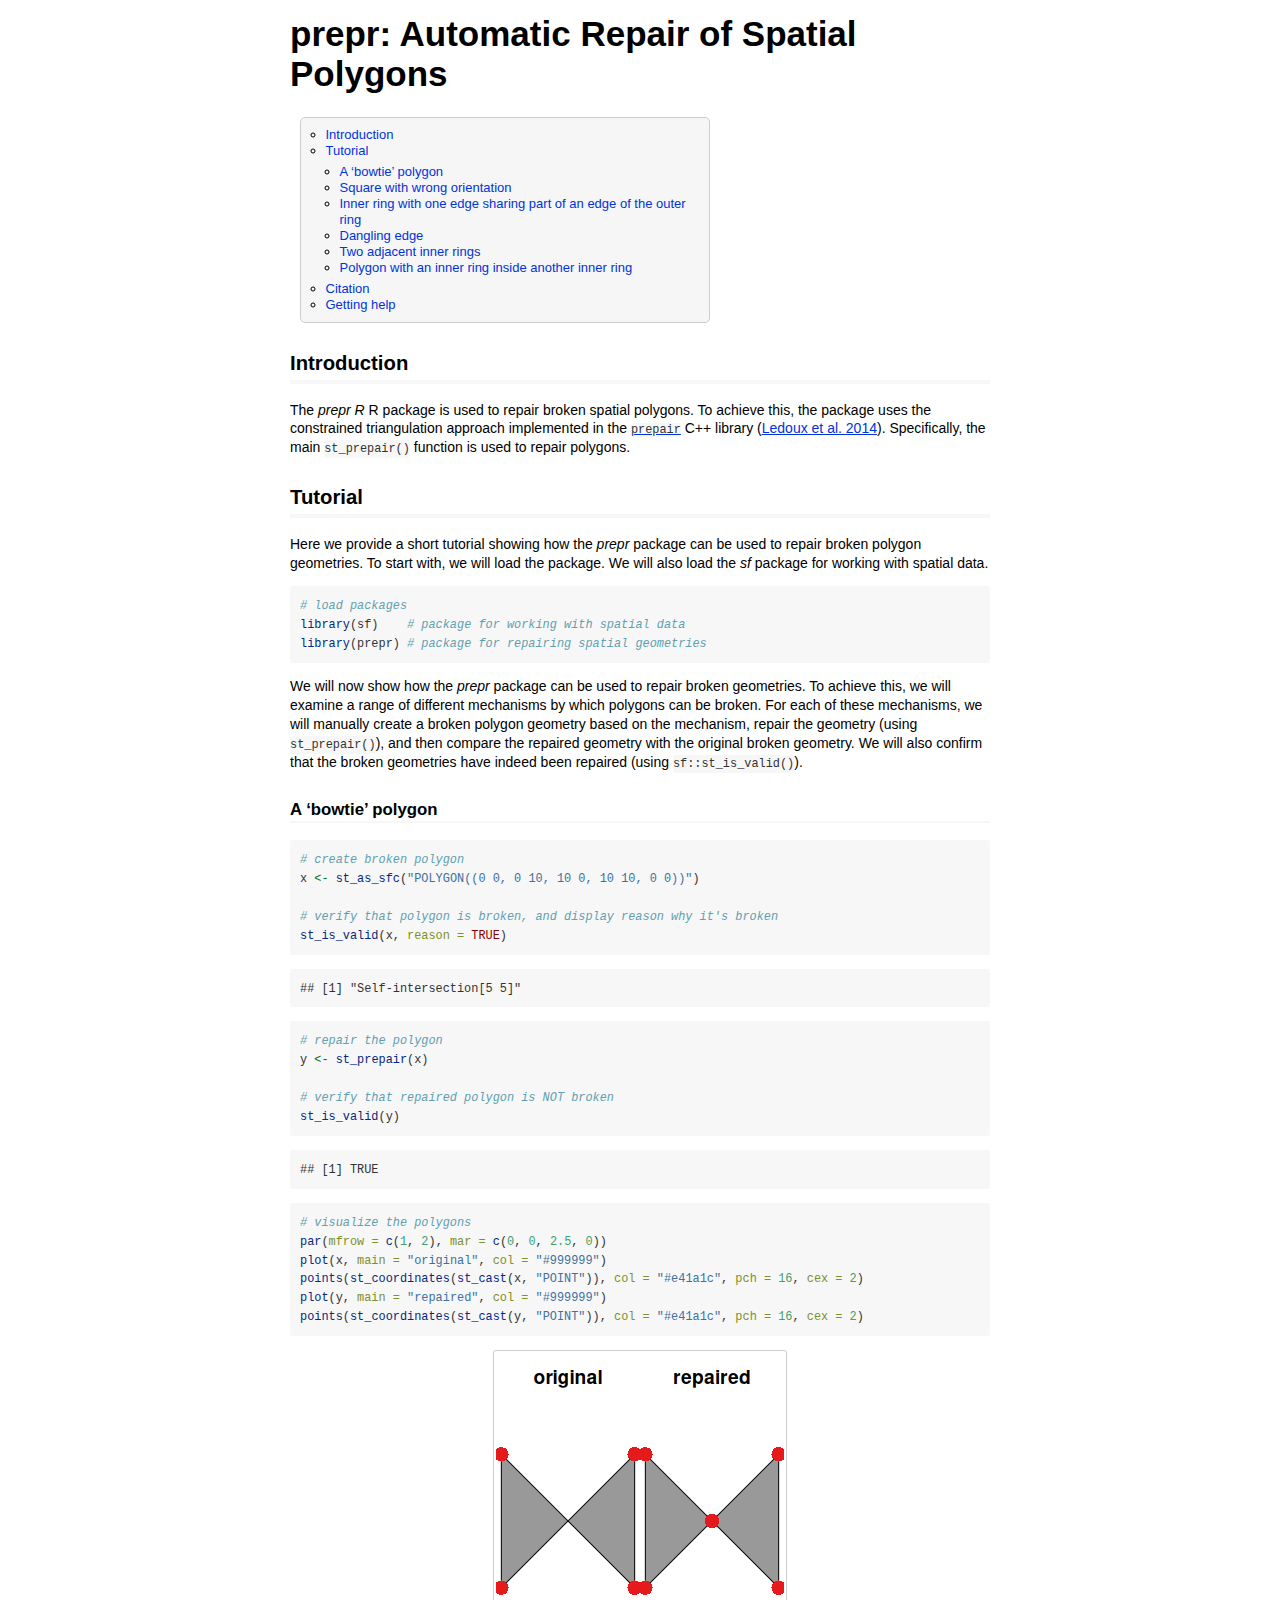
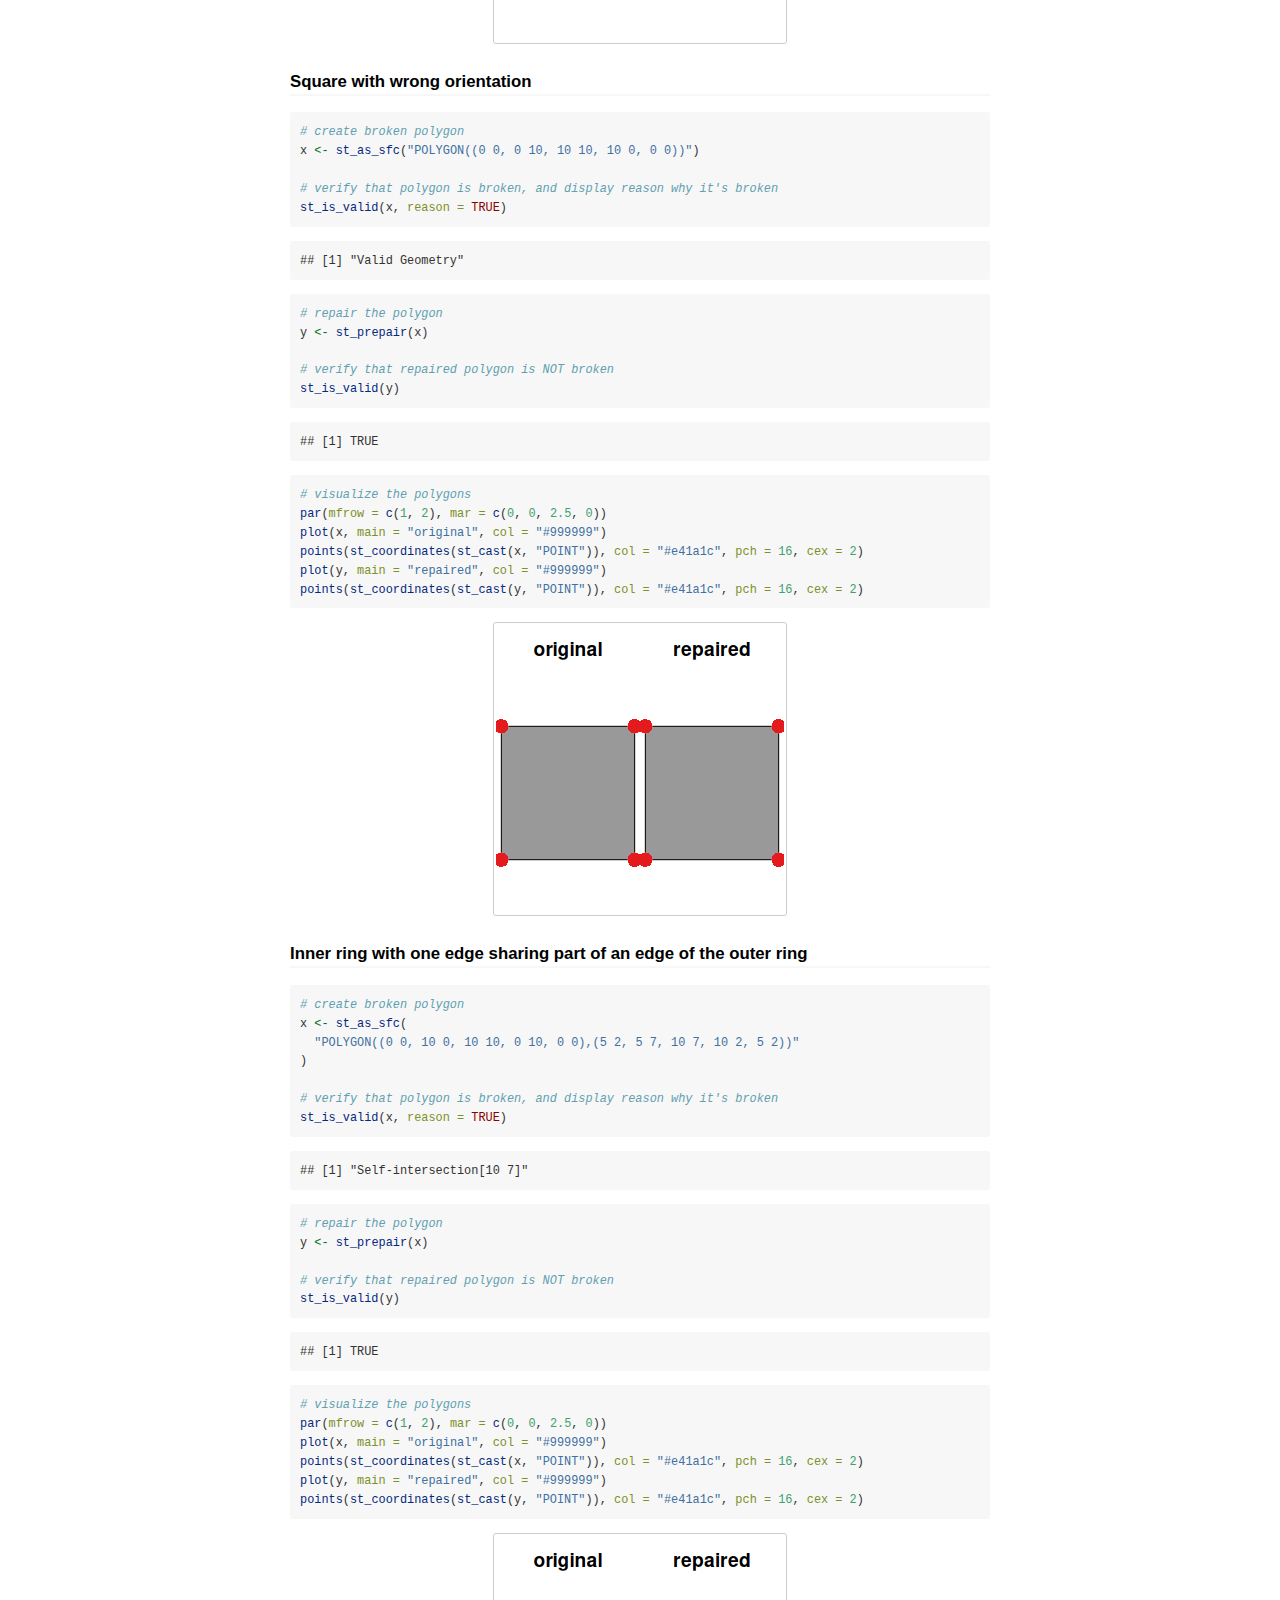
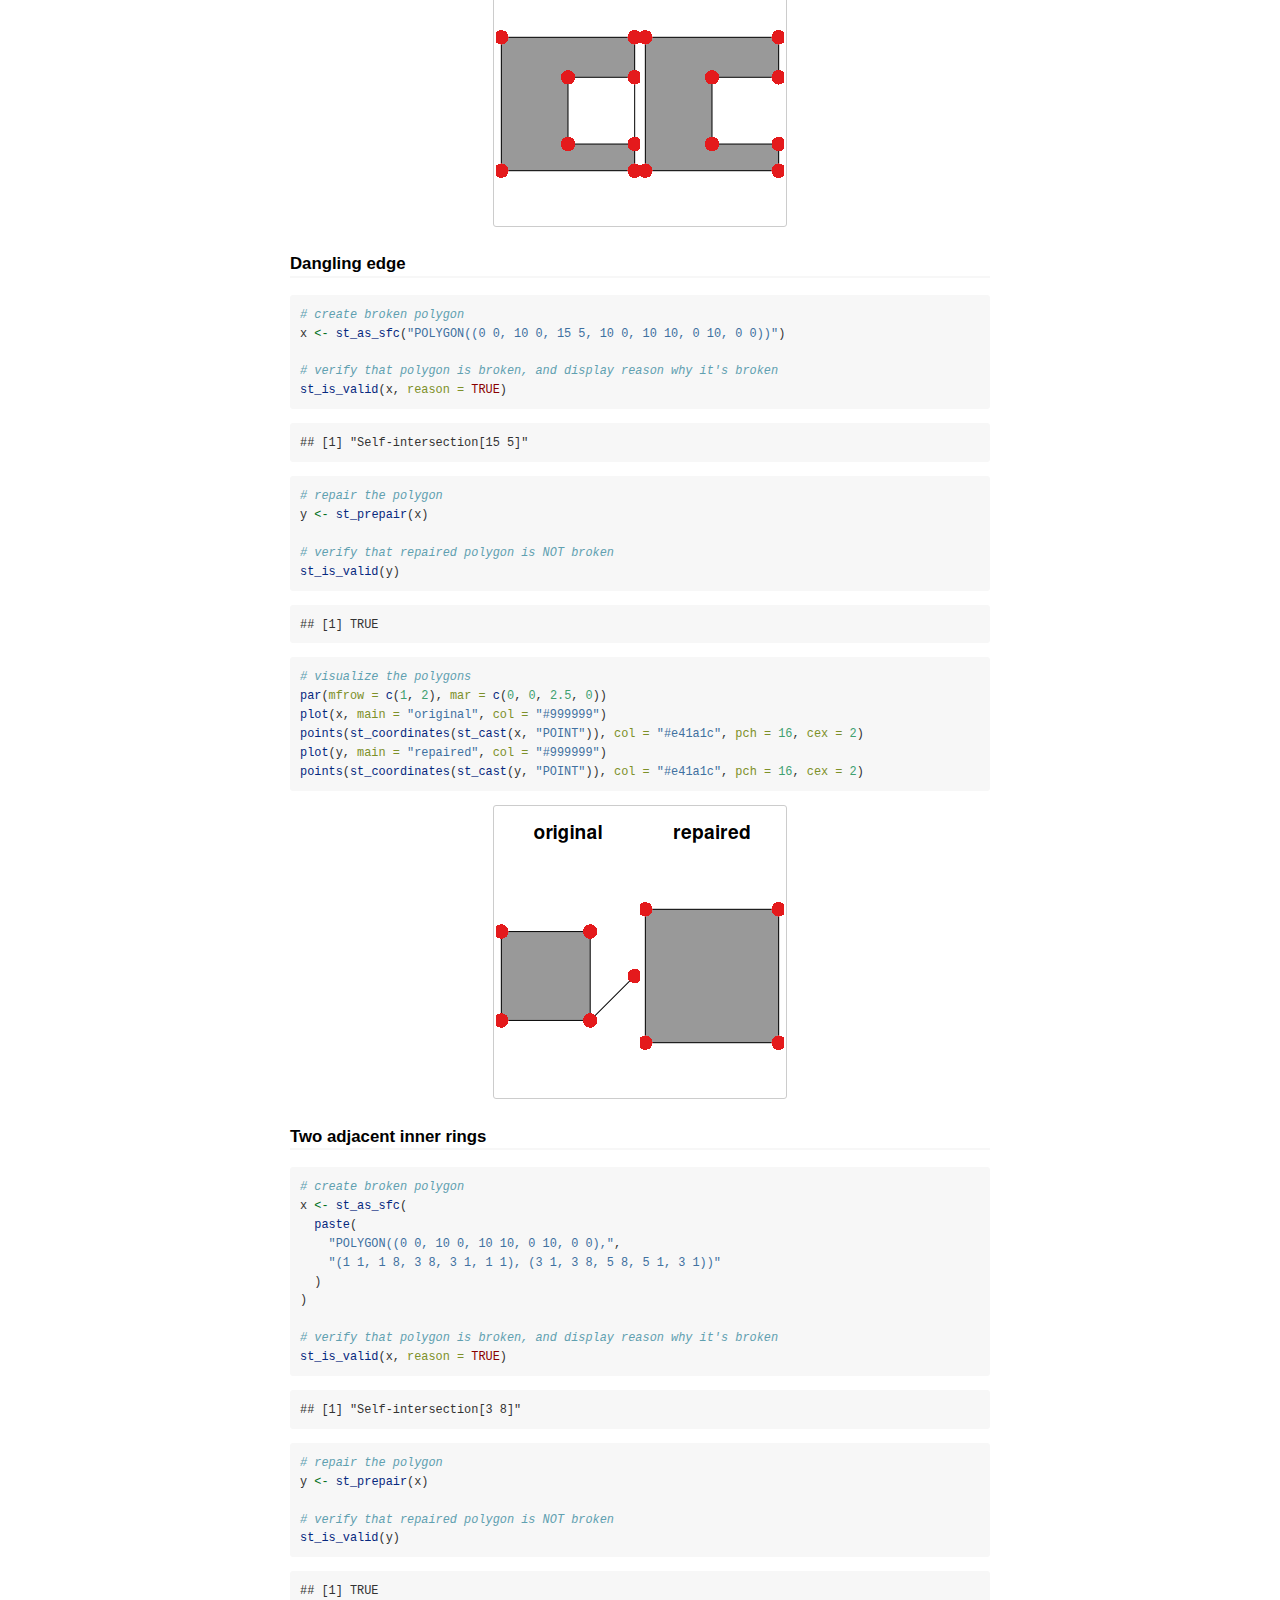
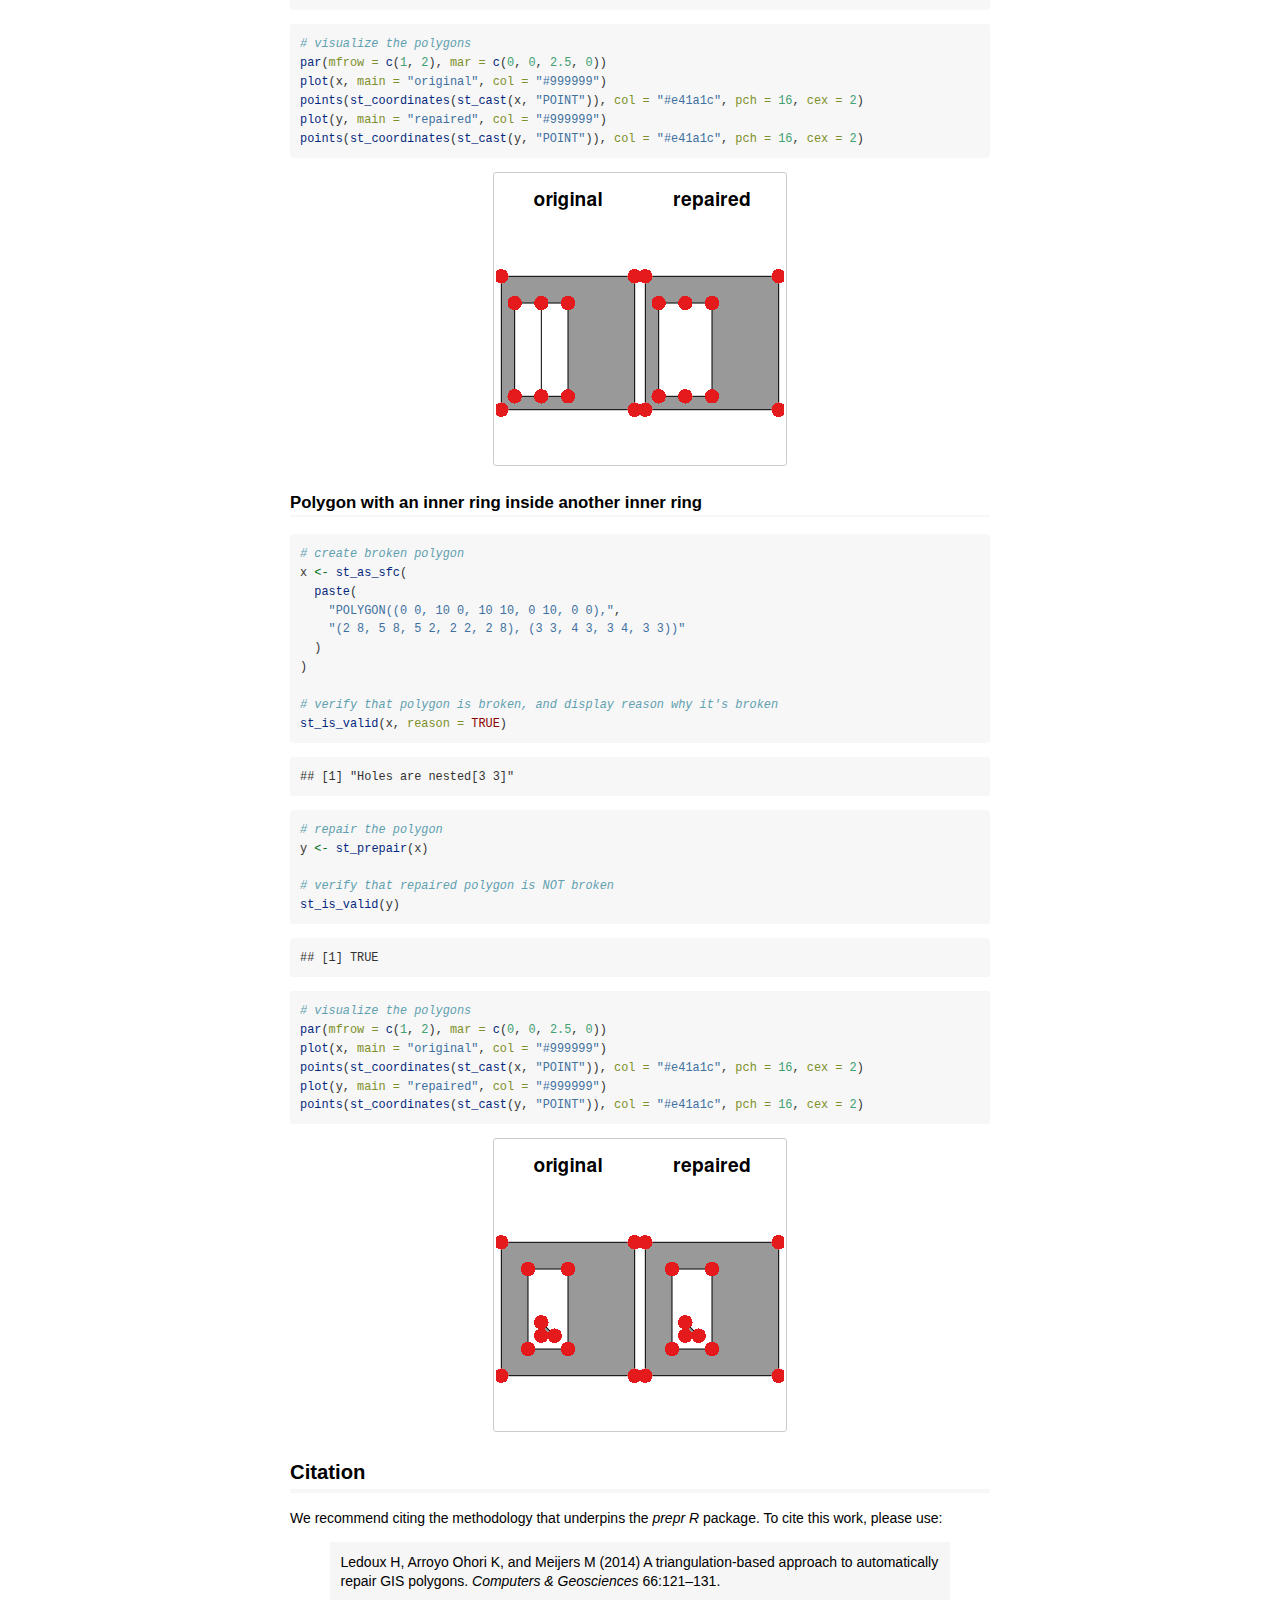
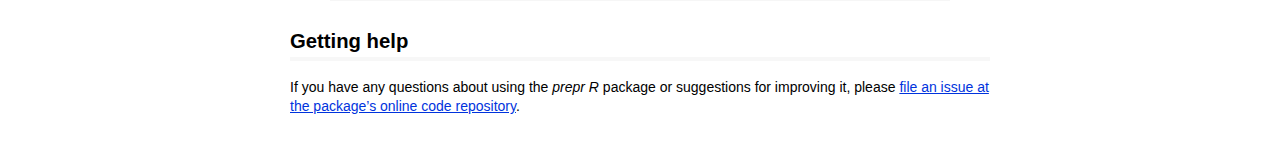
<file: inst/doc/prepr.html>
<!DOCTYPE html>

<html>

<head>

<meta charset="utf-8" />
<meta name="generator" content="pandoc" />
<meta http-equiv="X-UA-Compatible" content="IE=EDGE" />

<meta name="viewport" content="width=device-width, initial-scale=1" />



<title>prepr: Automatic Repair of Spatial Polygons</title>

<script>// Pandoc 2.9 adds attributes on both header and div. We remove the former (to
// be compatible with the behavior of Pandoc < 2.8).
document.addEventListener('DOMContentLoaded', function(e) {
  var hs = document.querySelectorAll("div.section[class*='level'] > :first-child");
  var i, h, a;
  for (i = 0; i < hs.length; i++) {
    h = hs[i];
    if (!/^h[1-6]$/i.test(h.tagName)) continue;  // it should be a header h1-h6
    a = h.attributes;
    while (a.length > 0) h.removeAttribute(a[0].name);
  }
});
</script>

<style type="text/css">
code{white-space: pre-wrap;}
span.smallcaps{font-variant: small-caps;}
span.underline{text-decoration: underline;}
div.column{display: inline-block; vertical-align: top; width: 50%;}
div.hanging-indent{margin-left: 1.5em; text-indent: -1.5em;}
ul.task-list{list-style: none;}
</style>



<style type="text/css">
code {
white-space: pre;
}
.sourceCode {
overflow: visible;
}
</style>
<style type="text/css" data-origin="pandoc">
pre > code.sourceCode { white-space: pre; position: relative; }
pre > code.sourceCode > span { line-height: 1.25; }
pre > code.sourceCode > span:empty { height: 1.2em; }
.sourceCode { overflow: visible; }
code.sourceCode > span { color: inherit; text-decoration: inherit; }
div.sourceCode { margin: 1em 0; }
pre.sourceCode { margin: 0; }
@media screen {
div.sourceCode { overflow: auto; }
}
@media print {
pre > code.sourceCode { white-space: pre-wrap; }
pre > code.sourceCode > span { display: inline-block; text-indent: -5em; padding-left: 5em; }
}
pre.numberSource code
{ counter-reset: source-line 0; }
pre.numberSource code > span
{ position: relative; left: -4em; counter-increment: source-line; }
pre.numberSource code > span > a:first-child::before
{ content: counter(source-line);
position: relative; left: -1em; text-align: right; vertical-align: baseline;
border: none; display: inline-block;
-webkit-touch-callout: none; -webkit-user-select: none;
-khtml-user-select: none; -moz-user-select: none;
-ms-user-select: none; user-select: none;
padding: 0 4px; width: 4em;
color: #aaaaaa;
}
pre.numberSource { margin-left: 3em; border-left: 1px solid #aaaaaa; padding-left: 4px; }
div.sourceCode
{ }
@media screen {
pre > code.sourceCode > span > a:first-child::before { text-decoration: underline; }
}
code span.al { color: #ff0000; font-weight: bold; } 
code span.an { color: #60a0b0; font-weight: bold; font-style: italic; } 
code span.at { color: #7d9029; } 
code span.bn { color: #40a070; } 
code span.bu { color: #008000; } 
code span.cf { color: #007020; font-weight: bold; } 
code span.ch { color: #4070a0; } 
code span.cn { color: #880000; } 
code span.co { color: #60a0b0; font-style: italic; } 
code span.cv { color: #60a0b0; font-weight: bold; font-style: italic; } 
code span.do { color: #ba2121; font-style: italic; } 
code span.dt { color: #902000; } 
code span.dv { color: #40a070; } 
code span.er { color: #ff0000; font-weight: bold; } 
code span.ex { } 
code span.fl { color: #40a070; } 
code span.fu { color: #06287e; } 
code span.im { color: #008000; font-weight: bold; } 
code span.in { color: #60a0b0; font-weight: bold; font-style: italic; } 
code span.kw { color: #007020; font-weight: bold; } 
code span.op { color: #666666; } 
code span.ot { color: #007020; } 
code span.pp { color: #bc7a00; } 
code span.sc { color: #4070a0; } 
code span.ss { color: #bb6688; } 
code span.st { color: #4070a0; } 
code span.va { color: #19177c; } 
code span.vs { color: #4070a0; } 
code span.wa { color: #60a0b0; font-weight: bold; font-style: italic; } 
</style>
<script>
// apply pandoc div.sourceCode style to pre.sourceCode instead
(function() {
  var sheets = document.styleSheets;
  for (var i = 0; i < sheets.length; i++) {
    if (sheets[i].ownerNode.dataset["origin"] !== "pandoc") continue;
    try { var rules = sheets[i].cssRules; } catch (e) { continue; }
    var j = 0;
    while (j < rules.length) {
      var rule = rules[j];
      // check if there is a div.sourceCode rule
      if (rule.type !== rule.STYLE_RULE || rule.selectorText !== "div.sourceCode") {
        j++;
        continue;
      }
      var style = rule.style.cssText;
      // check if color or background-color is set
      if (rule.style.color === '' && rule.style.backgroundColor === '') {
        j++;
        continue;
      }
      // replace div.sourceCode by a pre.sourceCode rule
      sheets[i].deleteRule(j);
      sheets[i].insertRule('pre.sourceCode{' + style + '}', j);
    }
  }
})();
</script>




<style type="text/css">body {
background-color: #fff;
margin: 1em auto;
max-width: 700px;
overflow: visible;
padding-left: 2em;
padding-right: 2em;
font-family: "Open Sans", "Helvetica Neue", Helvetica, Arial, sans-serif;
font-size: 14px;
line-height: 1.35;
}
#TOC {
clear: both;
margin: 0 0 10px 10px;
padding: 4px;
width: 400px;
border: 1px solid #CCCCCC;
border-radius: 5px;
background-color: #f6f6f6;
font-size: 13px;
line-height: 1.3;
}
#TOC .toctitle {
font-weight: bold;
font-size: 15px;
margin-left: 5px;
}
#TOC ul {
padding-left: 40px;
margin-left: -1.5em;
margin-top: 5px;
margin-bottom: 5px;
}
#TOC ul ul {
margin-left: -2em;
}
#TOC li {
line-height: 16px;
}
table {
margin: 1em auto;
border-width: 1px;
border-color: #DDDDDD;
border-style: outset;
border-collapse: collapse;
}
table th {
border-width: 2px;
padding: 5px;
border-style: inset;
}
table td {
border-width: 1px;
border-style: inset;
line-height: 18px;
padding: 5px 5px;
}
table, table th, table td {
border-left-style: none;
border-right-style: none;
}
table thead, table tr.even {
background-color: #f7f7f7;
}
p {
margin: 0.5em 0;
}
blockquote {
background-color: #f6f6f6;
padding: 0.25em 0.75em;
}
hr {
border-style: solid;
border: none;
border-top: 1px solid #777;
margin: 28px 0;
}
dl {
margin-left: 0;
}
dl dd {
margin-bottom: 13px;
margin-left: 13px;
}
dl dt {
font-weight: bold;
}
ul {
margin-top: 0;
}
ul li {
list-style: circle outside;
}
ul ul {
margin-bottom: 0;
}
pre, code {
background-color: #f7f7f7;
border-radius: 3px;
color: #333;
white-space: pre-wrap; 
}
pre {
border-radius: 3px;
margin: 5px 0px 10px 0px;
padding: 10px;
}
pre:not([class]) {
background-color: #f7f7f7;
}
code {
font-family: Consolas, Monaco, 'Courier New', monospace;
font-size: 85%;
}
p > code, li > code {
padding: 2px 0px;
}
div.figure {
text-align: center;
}
img {
background-color: #FFFFFF;
padding: 2px;
border: 1px solid #DDDDDD;
border-radius: 3px;
border: 1px solid #CCCCCC;
margin: 0 5px;
}
h1 {
margin-top: 0;
font-size: 35px;
line-height: 40px;
}
h2 {
border-bottom: 4px solid #f7f7f7;
padding-top: 10px;
padding-bottom: 2px;
font-size: 145%;
}
h3 {
border-bottom: 2px solid #f7f7f7;
padding-top: 10px;
font-size: 120%;
}
h4 {
border-bottom: 1px solid #f7f7f7;
margin-left: 8px;
font-size: 105%;
}
h5, h6 {
border-bottom: 1px solid #ccc;
font-size: 105%;
}
a {
color: #0033dd;
text-decoration: none;
}
a:hover {
color: #6666ff; }
a:visited {
color: #800080; }
a:visited:hover {
color: #BB00BB; }
a[href^="http:"] {
text-decoration: underline; }
a[href^="https:"] {
text-decoration: underline; }

code > span.kw { color: #555; font-weight: bold; } 
code > span.dt { color: #902000; } 
code > span.dv { color: #40a070; } 
code > span.bn { color: #d14; } 
code > span.fl { color: #d14; } 
code > span.ch { color: #d14; } 
code > span.st { color: #d14; } 
code > span.co { color: #888888; font-style: italic; } 
code > span.ot { color: #007020; } 
code > span.al { color: #ff0000; font-weight: bold; } 
code > span.fu { color: #900; font-weight: bold; } 
code > span.er { color: #a61717; background-color: #e3d2d2; } 
</style>




</head>

<body>




<h1 class="title toc-ignore">prepr: Automatic Repair of Spatial
Polygons</h1>


<div id="TOC">
<ul>
<li><a href="#introduction" id="toc-introduction">Introduction</a></li>
<li><a href="#tutorial" id="toc-tutorial">Tutorial</a>
<ul>
<li><a href="#a-bowtie-polygon" id="toc-a-bowtie-polygon">A ‘bowtie’
polygon</a></li>
<li><a href="#square-with-wrong-orientation" id="toc-square-with-wrong-orientation">Square with wrong
orientation</a></li>
<li><a href="#inner-ring-with-one-edge-sharing-part-of-an-edge-of-the-outer-ring" id="toc-inner-ring-with-one-edge-sharing-part-of-an-edge-of-the-outer-ring">Inner
ring with one edge sharing part of an edge of the outer ring</a></li>
<li><a href="#dangling-edge" id="toc-dangling-edge">Dangling
edge</a></li>
<li><a href="#two-adjacent-inner-rings" id="toc-two-adjacent-inner-rings">Two adjacent inner rings</a></li>
<li><a href="#polygon-with-an-inner-ring-inside-another-inner-ring" id="toc-polygon-with-an-inner-ring-inside-another-inner-ring">Polygon
with an inner ring inside another inner ring</a></li>
</ul></li>
<li><a href="#citation" id="toc-citation">Citation</a></li>
<li><a href="#getting-help" id="toc-getting-help">Getting help</a></li>
</ul>
</div>

<div id="introduction" class="section level2">
<h2>Introduction</h2>
<p>The <em>prepr R</em> R package is used to repair broken spatial
polygons. To achieve this, the package uses the constrained
triangulation approach implemented in the <a href="https://github.com/tudelft3d/prepair"><code>prepair</code></a> C++
library (<a href="https://doi.org/10.1016/j.cageo.2014.01.009">Ledoux et
al. 2014</a>). Specifically, the main <code>st_prepair()</code> function
is used to repair polygons.</p>
</div>
<div id="tutorial" class="section level2">
<h2>Tutorial</h2>
<p>Here we provide a short tutorial showing how the <em>prepr</em>
package can be used to repair broken polygon geometries. To start with,
we will load the package. We will also load the <em>sf</em> package for
working with spatial data.</p>
<div class="sourceCode" id="cb1"><pre class="sourceCode r"><code class="sourceCode r"><span id="cb1-1"><a href="#cb1-1" tabindex="-1"></a><span class="co"># load packages</span></span>
<span id="cb1-2"><a href="#cb1-2" tabindex="-1"></a><span class="fu">library</span>(sf)    <span class="co"># package for working with spatial data</span></span>
<span id="cb1-3"><a href="#cb1-3" tabindex="-1"></a><span class="fu">library</span>(prepr) <span class="co"># package for repairing spatial geometries</span></span></code></pre></div>
<p>We will now show how the <em>prepr</em> package can be used to repair
broken geometries. To achieve this, we will examine a range of different
mechanisms by which polygons can be broken. For each of these
mechanisms, we will manually create a broken polygon geometry based on
the mechanism, repair the geometry (using <code>st_prepair()</code>),
and then compare the repaired geometry with the original broken
geometry. We will also confirm that the broken geometries have indeed
been repaired (using <code>sf::st_is_valid()</code>).</p>
<div id="a-bowtie-polygon" class="section level3">
<h3>A ‘bowtie’ polygon</h3>
<div class="sourceCode" id="cb2"><pre class="sourceCode r"><code class="sourceCode r"><span id="cb2-1"><a href="#cb2-1" tabindex="-1"></a><span class="co"># create broken polygon</span></span>
<span id="cb2-2"><a href="#cb2-2" tabindex="-1"></a>x <span class="ot">&lt;-</span> <span class="fu">st_as_sfc</span>(<span class="st">&quot;POLYGON((0 0, 0 10, 10 0, 10 10, 0 0))&quot;</span>)</span>
<span id="cb2-3"><a href="#cb2-3" tabindex="-1"></a></span>
<span id="cb2-4"><a href="#cb2-4" tabindex="-1"></a><span class="co"># verify that polygon is broken, and display reason why it&#39;s broken</span></span>
<span id="cb2-5"><a href="#cb2-5" tabindex="-1"></a><span class="fu">st_is_valid</span>(x, <span class="at">reason =</span> <span class="cn">TRUE</span>)</span></code></pre></div>
<pre><code>## [1] &quot;Self-intersection[5 5]&quot;</code></pre>
<div class="sourceCode" id="cb4"><pre class="sourceCode r"><code class="sourceCode r"><span id="cb4-1"><a href="#cb4-1" tabindex="-1"></a><span class="co"># repair the polygon</span></span>
<span id="cb4-2"><a href="#cb4-2" tabindex="-1"></a>y <span class="ot">&lt;-</span> <span class="fu">st_prepair</span>(x)</span>
<span id="cb4-3"><a href="#cb4-3" tabindex="-1"></a></span>
<span id="cb4-4"><a href="#cb4-4" tabindex="-1"></a><span class="co"># verify that repaired polygon is NOT broken</span></span>
<span id="cb4-5"><a href="#cb4-5" tabindex="-1"></a><span class="fu">st_is_valid</span>(y)</span></code></pre></div>
<pre><code>## [1] TRUE</code></pre>
<div class="sourceCode" id="cb6"><pre class="sourceCode r"><code class="sourceCode r"><span id="cb6-1"><a href="#cb6-1" tabindex="-1"></a><span class="co"># visualize the polygons</span></span>
<span id="cb6-2"><a href="#cb6-2" tabindex="-1"></a><span class="fu">par</span>(<span class="at">mfrow =</span> <span class="fu">c</span>(<span class="dv">1</span>, <span class="dv">2</span>), <span class="at">mar =</span> <span class="fu">c</span>(<span class="dv">0</span>, <span class="dv">0</span>, <span class="fl">2.5</span>, <span class="dv">0</span>))</span>
<span id="cb6-3"><a href="#cb6-3" tabindex="-1"></a><span class="fu">plot</span>(x, <span class="at">main =</span> <span class="st">&quot;original&quot;</span>, <span class="at">col =</span> <span class="st">&quot;#999999&quot;</span>)</span>
<span id="cb6-4"><a href="#cb6-4" tabindex="-1"></a><span class="fu">points</span>(<span class="fu">st_coordinates</span>(<span class="fu">st_cast</span>(x, <span class="st">&quot;POINT&quot;</span>)), <span class="at">col =</span> <span class="st">&quot;#e41a1c&quot;</span>, <span class="at">pch =</span> <span class="dv">16</span>, <span class="at">cex =</span> <span class="dv">2</span>)</span>
<span id="cb6-5"><a href="#cb6-5" tabindex="-1"></a><span class="fu">plot</span>(y, <span class="at">main =</span> <span class="st">&quot;repaired&quot;</span>, <span class="at">col =</span> <span class="st">&quot;#999999&quot;</span>)</span>
<span id="cb6-6"><a href="#cb6-6" tabindex="-1"></a><span class="fu">points</span>(<span class="fu">st_coordinates</span>(<span class="fu">st_cast</span>(y, <span class="st">&quot;POINT&quot;</span>)), <span class="at">col =</span> <span class="st">&quot;#e41a1c&quot;</span>, <span class="at">pch =</span> <span class="dv">16</span>, <span class="at">cex =</span> <span class="dv">2</span>)</span></code></pre></div>
<p><img role="img" src="[data-uri]" style="display: block; margin: auto;" /></p>
</div>
<div id="square-with-wrong-orientation" class="section level3">
<h3>Square with wrong orientation</h3>
<div class="sourceCode" id="cb7"><pre class="sourceCode r"><code class="sourceCode r"><span id="cb7-1"><a href="#cb7-1" tabindex="-1"></a><span class="co"># create broken polygon</span></span>
<span id="cb7-2"><a href="#cb7-2" tabindex="-1"></a>x <span class="ot">&lt;-</span> <span class="fu">st_as_sfc</span>(<span class="st">&quot;POLYGON((0 0, 0 10, 10 10, 10 0, 0 0))&quot;</span>)</span>
<span id="cb7-3"><a href="#cb7-3" tabindex="-1"></a></span>
<span id="cb7-4"><a href="#cb7-4" tabindex="-1"></a><span class="co"># verify that polygon is broken, and display reason why it&#39;s broken</span></span>
<span id="cb7-5"><a href="#cb7-5" tabindex="-1"></a><span class="fu">st_is_valid</span>(x, <span class="at">reason =</span> <span class="cn">TRUE</span>)</span></code></pre></div>
<pre><code>## [1] &quot;Valid Geometry&quot;</code></pre>
<div class="sourceCode" id="cb9"><pre class="sourceCode r"><code class="sourceCode r"><span id="cb9-1"><a href="#cb9-1" tabindex="-1"></a><span class="co"># repair the polygon</span></span>
<span id="cb9-2"><a href="#cb9-2" tabindex="-1"></a>y <span class="ot">&lt;-</span> <span class="fu">st_prepair</span>(x)</span>
<span id="cb9-3"><a href="#cb9-3" tabindex="-1"></a></span>
<span id="cb9-4"><a href="#cb9-4" tabindex="-1"></a><span class="co"># verify that repaired polygon is NOT broken</span></span>
<span id="cb9-5"><a href="#cb9-5" tabindex="-1"></a><span class="fu">st_is_valid</span>(y)</span></code></pre></div>
<pre><code>## [1] TRUE</code></pre>
<div class="sourceCode" id="cb11"><pre class="sourceCode r"><code class="sourceCode r"><span id="cb11-1"><a href="#cb11-1" tabindex="-1"></a><span class="co"># visualize the polygons</span></span>
<span id="cb11-2"><a href="#cb11-2" tabindex="-1"></a><span class="fu">par</span>(<span class="at">mfrow =</span> <span class="fu">c</span>(<span class="dv">1</span>, <span class="dv">2</span>), <span class="at">mar =</span> <span class="fu">c</span>(<span class="dv">0</span>, <span class="dv">0</span>, <span class="fl">2.5</span>, <span class="dv">0</span>))</span>
<span id="cb11-3"><a href="#cb11-3" tabindex="-1"></a><span class="fu">plot</span>(x, <span class="at">main =</span> <span class="st">&quot;original&quot;</span>, <span class="at">col =</span> <span class="st">&quot;#999999&quot;</span>)</span>
<span id="cb11-4"><a href="#cb11-4" tabindex="-1"></a><span class="fu">points</span>(<span class="fu">st_coordinates</span>(<span class="fu">st_cast</span>(x, <span class="st">&quot;POINT&quot;</span>)), <span class="at">col =</span> <span class="st">&quot;#e41a1c&quot;</span>, <span class="at">pch =</span> <span class="dv">16</span>, <span class="at">cex =</span> <span class="dv">2</span>)</span>
<span id="cb11-5"><a href="#cb11-5" tabindex="-1"></a><span class="fu">plot</span>(y, <span class="at">main =</span> <span class="st">&quot;repaired&quot;</span>, <span class="at">col =</span> <span class="st">&quot;#999999&quot;</span>)</span>
<span id="cb11-6"><a href="#cb11-6" tabindex="-1"></a><span class="fu">points</span>(<span class="fu">st_coordinates</span>(<span class="fu">st_cast</span>(y, <span class="st">&quot;POINT&quot;</span>)), <span class="at">col =</span> <span class="st">&quot;#e41a1c&quot;</span>, <span class="at">pch =</span> <span class="dv">16</span>, <span class="at">cex =</span> <span class="dv">2</span>)</span></code></pre></div>
<p><img role="img" src="[data-uri]" style="display: block; margin: auto;" /></p>
</div>
<div id="inner-ring-with-one-edge-sharing-part-of-an-edge-of-the-outer-ring" class="section level3">
<h3>Inner ring with one edge sharing part of an edge of the outer
ring</h3>
<div class="sourceCode" id="cb12"><pre class="sourceCode r"><code class="sourceCode r"><span id="cb12-1"><a href="#cb12-1" tabindex="-1"></a><span class="co"># create broken polygon</span></span>
<span id="cb12-2"><a href="#cb12-2" tabindex="-1"></a>x <span class="ot">&lt;-</span> <span class="fu">st_as_sfc</span>(</span>
<span id="cb12-3"><a href="#cb12-3" tabindex="-1"></a>  <span class="st">&quot;POLYGON((0 0, 10 0, 10 10, 0 10, 0 0),(5 2, 5 7, 10 7, 10 2, 5 2))&quot;</span></span>
<span id="cb12-4"><a href="#cb12-4" tabindex="-1"></a>)</span>
<span id="cb12-5"><a href="#cb12-5" tabindex="-1"></a></span>
<span id="cb12-6"><a href="#cb12-6" tabindex="-1"></a><span class="co"># verify that polygon is broken, and display reason why it&#39;s broken</span></span>
<span id="cb12-7"><a href="#cb12-7" tabindex="-1"></a><span class="fu">st_is_valid</span>(x, <span class="at">reason =</span> <span class="cn">TRUE</span>)</span></code></pre></div>
<pre><code>## [1] &quot;Self-intersection[10 7]&quot;</code></pre>
<div class="sourceCode" id="cb14"><pre class="sourceCode r"><code class="sourceCode r"><span id="cb14-1"><a href="#cb14-1" tabindex="-1"></a><span class="co"># repair the polygon</span></span>
<span id="cb14-2"><a href="#cb14-2" tabindex="-1"></a>y <span class="ot">&lt;-</span> <span class="fu">st_prepair</span>(x)</span>
<span id="cb14-3"><a href="#cb14-3" tabindex="-1"></a></span>
<span id="cb14-4"><a href="#cb14-4" tabindex="-1"></a><span class="co"># verify that repaired polygon is NOT broken</span></span>
<span id="cb14-5"><a href="#cb14-5" tabindex="-1"></a><span class="fu">st_is_valid</span>(y)</span></code></pre></div>
<pre><code>## [1] TRUE</code></pre>
<div class="sourceCode" id="cb16"><pre class="sourceCode r"><code class="sourceCode r"><span id="cb16-1"><a href="#cb16-1" tabindex="-1"></a><span class="co"># visualize the polygons</span></span>
<span id="cb16-2"><a href="#cb16-2" tabindex="-1"></a><span class="fu">par</span>(<span class="at">mfrow =</span> <span class="fu">c</span>(<span class="dv">1</span>, <span class="dv">2</span>), <span class="at">mar =</span> <span class="fu">c</span>(<span class="dv">0</span>, <span class="dv">0</span>, <span class="fl">2.5</span>, <span class="dv">0</span>))</span>
<span id="cb16-3"><a href="#cb16-3" tabindex="-1"></a><span class="fu">plot</span>(x, <span class="at">main =</span> <span class="st">&quot;original&quot;</span>, <span class="at">col =</span> <span class="st">&quot;#999999&quot;</span>)</span>
<span id="cb16-4"><a href="#cb16-4" tabindex="-1"></a><span class="fu">points</span>(<span class="fu">st_coordinates</span>(<span class="fu">st_cast</span>(x, <span class="st">&quot;POINT&quot;</span>)), <span class="at">col =</span> <span class="st">&quot;#e41a1c&quot;</span>, <span class="at">pch =</span> <span class="dv">16</span>, <span class="at">cex =</span> <span class="dv">2</span>)</span>
<span id="cb16-5"><a href="#cb16-5" tabindex="-1"></a><span class="fu">plot</span>(y, <span class="at">main =</span> <span class="st">&quot;repaired&quot;</span>, <span class="at">col =</span> <span class="st">&quot;#999999&quot;</span>)</span>
<span id="cb16-6"><a href="#cb16-6" tabindex="-1"></a><span class="fu">points</span>(<span class="fu">st_coordinates</span>(<span class="fu">st_cast</span>(y, <span class="st">&quot;POINT&quot;</span>)), <span class="at">col =</span> <span class="st">&quot;#e41a1c&quot;</span>, <span class="at">pch =</span> <span class="dv">16</span>, <span class="at">cex =</span> <span class="dv">2</span>)</span></code></pre></div>
<p><img role="img" src="[data-uri]" style="display: block; margin: auto;" /></p>
</div>
<div id="dangling-edge" class="section level3">
<h3>Dangling edge</h3>
<div class="sourceCode" id="cb17"><pre class="sourceCode r"><code class="sourceCode r"><span id="cb17-1"><a href="#cb17-1" tabindex="-1"></a><span class="co"># create broken polygon</span></span>
<span id="cb17-2"><a href="#cb17-2" tabindex="-1"></a>x <span class="ot">&lt;-</span> <span class="fu">st_as_sfc</span>(<span class="st">&quot;POLYGON((0 0, 10 0, 15 5, 10 0, 10 10, 0 10, 0 0))&quot;</span>)</span>
<span id="cb17-3"><a href="#cb17-3" tabindex="-1"></a></span>
<span id="cb17-4"><a href="#cb17-4" tabindex="-1"></a><span class="co"># verify that polygon is broken, and display reason why it&#39;s broken</span></span>
<span id="cb17-5"><a href="#cb17-5" tabindex="-1"></a><span class="fu">st_is_valid</span>(x, <span class="at">reason =</span> <span class="cn">TRUE</span>)</span></code></pre></div>
<pre><code>## [1] &quot;Self-intersection[15 5]&quot;</code></pre>
<div class="sourceCode" id="cb19"><pre class="sourceCode r"><code class="sourceCode r"><span id="cb19-1"><a href="#cb19-1" tabindex="-1"></a><span class="co"># repair the polygon</span></span>
<span id="cb19-2"><a href="#cb19-2" tabindex="-1"></a>y <span class="ot">&lt;-</span> <span class="fu">st_prepair</span>(x)</span>
<span id="cb19-3"><a href="#cb19-3" tabindex="-1"></a></span>
<span id="cb19-4"><a href="#cb19-4" tabindex="-1"></a><span class="co"># verify that repaired polygon is NOT broken</span></span>
<span id="cb19-5"><a href="#cb19-5" tabindex="-1"></a><span class="fu">st_is_valid</span>(y)</span></code></pre></div>
<pre><code>## [1] TRUE</code></pre>
<div class="sourceCode" id="cb21"><pre class="sourceCode r"><code class="sourceCode r"><span id="cb21-1"><a href="#cb21-1" tabindex="-1"></a><span class="co"># visualize the polygons</span></span>
<span id="cb21-2"><a href="#cb21-2" tabindex="-1"></a><span class="fu">par</span>(<span class="at">mfrow =</span> <span class="fu">c</span>(<span class="dv">1</span>, <span class="dv">2</span>), <span class="at">mar =</span> <span class="fu">c</span>(<span class="dv">0</span>, <span class="dv">0</span>, <span class="fl">2.5</span>, <span class="dv">0</span>))</span>
<span id="cb21-3"><a href="#cb21-3" tabindex="-1"></a><span class="fu">plot</span>(x, <span class="at">main =</span> <span class="st">&quot;original&quot;</span>, <span class="at">col =</span> <span class="st">&quot;#999999&quot;</span>)</span>
<span id="cb21-4"><a href="#cb21-4" tabindex="-1"></a><span class="fu">points</span>(<span class="fu">st_coordinates</span>(<span class="fu">st_cast</span>(x, <span class="st">&quot;POINT&quot;</span>)), <span class="at">col =</span> <span class="st">&quot;#e41a1c&quot;</span>, <span class="at">pch =</span> <span class="dv">16</span>, <span class="at">cex =</span> <span class="dv">2</span>)</span>
<span id="cb21-5"><a href="#cb21-5" tabindex="-1"></a><span class="fu">plot</span>(y, <span class="at">main =</span> <span class="st">&quot;repaired&quot;</span>, <span class="at">col =</span> <span class="st">&quot;#999999&quot;</span>)</span>
<span id="cb21-6"><a href="#cb21-6" tabindex="-1"></a><span class="fu">points</span>(<span class="fu">st_coordinates</span>(<span class="fu">st_cast</span>(y, <span class="st">&quot;POINT&quot;</span>)), <span class="at">col =</span> <span class="st">&quot;#e41a1c&quot;</span>, <span class="at">pch =</span> <span class="dv">16</span>, <span class="at">cex =</span> <span class="dv">2</span>)</span></code></pre></div>
<p><img role="img" src="[data-uri]" style="display: block; margin: auto;" /></p>
</div>
<div id="two-adjacent-inner-rings" class="section level3">
<h3>Two adjacent inner rings</h3>
<div class="sourceCode" id="cb22"><pre class="sourceCode r"><code class="sourceCode r"><span id="cb22-1"><a href="#cb22-1" tabindex="-1"></a><span class="co"># create broken polygon</span></span>
<span id="cb22-2"><a href="#cb22-2" tabindex="-1"></a>x <span class="ot">&lt;-</span> <span class="fu">st_as_sfc</span>(</span>
<span id="cb22-3"><a href="#cb22-3" tabindex="-1"></a>  <span class="fu">paste</span>(</span>
<span id="cb22-4"><a href="#cb22-4" tabindex="-1"></a>    <span class="st">&quot;POLYGON((0 0, 10 0, 10 10, 0 10, 0 0),&quot;</span>,</span>
<span id="cb22-5"><a href="#cb22-5" tabindex="-1"></a>    <span class="st">&quot;(1 1, 1 8, 3 8, 3 1, 1 1), (3 1, 3 8, 5 8, 5 1, 3 1))&quot;</span></span>
<span id="cb22-6"><a href="#cb22-6" tabindex="-1"></a>  )</span>
<span id="cb22-7"><a href="#cb22-7" tabindex="-1"></a>)</span>
<span id="cb22-8"><a href="#cb22-8" tabindex="-1"></a></span>
<span id="cb22-9"><a href="#cb22-9" tabindex="-1"></a><span class="co"># verify that polygon is broken, and display reason why it&#39;s broken</span></span>
<span id="cb22-10"><a href="#cb22-10" tabindex="-1"></a><span class="fu">st_is_valid</span>(x, <span class="at">reason =</span> <span class="cn">TRUE</span>)</span></code></pre></div>
<pre><code>## [1] &quot;Self-intersection[3 8]&quot;</code></pre>
<div class="sourceCode" id="cb24"><pre class="sourceCode r"><code class="sourceCode r"><span id="cb24-1"><a href="#cb24-1" tabindex="-1"></a><span class="co"># repair the polygon</span></span>
<span id="cb24-2"><a href="#cb24-2" tabindex="-1"></a>y <span class="ot">&lt;-</span> <span class="fu">st_prepair</span>(x)</span>
<span id="cb24-3"><a href="#cb24-3" tabindex="-1"></a></span>
<span id="cb24-4"><a href="#cb24-4" tabindex="-1"></a><span class="co"># verify that repaired polygon is NOT broken</span></span>
<span id="cb24-5"><a href="#cb24-5" tabindex="-1"></a><span class="fu">st_is_valid</span>(y)</span></code></pre></div>
<pre><code>## [1] TRUE</code></pre>
<div class="sourceCode" id="cb26"><pre class="sourceCode r"><code class="sourceCode r"><span id="cb26-1"><a href="#cb26-1" tabindex="-1"></a><span class="co"># visualize the polygons</span></span>
<span id="cb26-2"><a href="#cb26-2" tabindex="-1"></a><span class="fu">par</span>(<span class="at">mfrow =</span> <span class="fu">c</span>(<span class="dv">1</span>, <span class="dv">2</span>), <span class="at">mar =</span> <span class="fu">c</span>(<span class="dv">0</span>, <span class="dv">0</span>, <span class="fl">2.5</span>, <span class="dv">0</span>))</span>
<span id="cb26-3"><a href="#cb26-3" tabindex="-1"></a><span class="fu">plot</span>(x, <span class="at">main =</span> <span class="st">&quot;original&quot;</span>, <span class="at">col =</span> <span class="st">&quot;#999999&quot;</span>)</span>
<span id="cb26-4"><a href="#cb26-4" tabindex="-1"></a><span class="fu">points</span>(<span class="fu">st_coordinates</span>(<span class="fu">st_cast</span>(x, <span class="st">&quot;POINT&quot;</span>)), <span class="at">col =</span> <span class="st">&quot;#e41a1c&quot;</span>, <span class="at">pch =</span> <span class="dv">16</span>, <span class="at">cex =</span> <span class="dv">2</span>)</span>
<span id="cb26-5"><a href="#cb26-5" tabindex="-1"></a><span class="fu">plot</span>(y, <span class="at">main =</span> <span class="st">&quot;repaired&quot;</span>, <span class="at">col =</span> <span class="st">&quot;#999999&quot;</span>)</span>
<span id="cb26-6"><a href="#cb26-6" tabindex="-1"></a><span class="fu">points</span>(<span class="fu">st_coordinates</span>(<span class="fu">st_cast</span>(y, <span class="st">&quot;POINT&quot;</span>)), <span class="at">col =</span> <span class="st">&quot;#e41a1c&quot;</span>, <span class="at">pch =</span> <span class="dv">16</span>, <span class="at">cex =</span> <span class="dv">2</span>)</span></code></pre></div>
<p><img role="img" src="[data-uri]" style="display: block; margin: auto;" /></p>
</div>
<div id="polygon-with-an-inner-ring-inside-another-inner-ring" class="section level3">
<h3>Polygon with an inner ring inside another inner ring</h3>
<div class="sourceCode" id="cb27"><pre class="sourceCode r"><code class="sourceCode r"><span id="cb27-1"><a href="#cb27-1" tabindex="-1"></a><span class="co"># create broken polygon</span></span>
<span id="cb27-2"><a href="#cb27-2" tabindex="-1"></a>x <span class="ot">&lt;-</span> <span class="fu">st_as_sfc</span>(</span>
<span id="cb27-3"><a href="#cb27-3" tabindex="-1"></a>  <span class="fu">paste</span>(</span>
<span id="cb27-4"><a href="#cb27-4" tabindex="-1"></a>    <span class="st">&quot;POLYGON((0 0, 10 0, 10 10, 0 10, 0 0),&quot;</span>,</span>
<span id="cb27-5"><a href="#cb27-5" tabindex="-1"></a>    <span class="st">&quot;(2 8, 5 8, 5 2, 2 2, 2 8), (3 3, 4 3, 3 4, 3 3))&quot;</span></span>
<span id="cb27-6"><a href="#cb27-6" tabindex="-1"></a>  )</span>
<span id="cb27-7"><a href="#cb27-7" tabindex="-1"></a>)</span>
<span id="cb27-8"><a href="#cb27-8" tabindex="-1"></a></span>
<span id="cb27-9"><a href="#cb27-9" tabindex="-1"></a><span class="co"># verify that polygon is broken, and display reason why it&#39;s broken</span></span>
<span id="cb27-10"><a href="#cb27-10" tabindex="-1"></a><span class="fu">st_is_valid</span>(x, <span class="at">reason =</span> <span class="cn">TRUE</span>)</span></code></pre></div>
<pre><code>## [1] &quot;Holes are nested[3 3]&quot;</code></pre>
<div class="sourceCode" id="cb29"><pre class="sourceCode r"><code class="sourceCode r"><span id="cb29-1"><a href="#cb29-1" tabindex="-1"></a><span class="co"># repair the polygon</span></span>
<span id="cb29-2"><a href="#cb29-2" tabindex="-1"></a>y <span class="ot">&lt;-</span> <span class="fu">st_prepair</span>(x)</span>
<span id="cb29-3"><a href="#cb29-3" tabindex="-1"></a></span>
<span id="cb29-4"><a href="#cb29-4" tabindex="-1"></a><span class="co"># verify that repaired polygon is NOT broken</span></span>
<span id="cb29-5"><a href="#cb29-5" tabindex="-1"></a><span class="fu">st_is_valid</span>(y)</span></code></pre></div>
<pre><code>## [1] TRUE</code></pre>
<div class="sourceCode" id="cb31"><pre class="sourceCode r"><code class="sourceCode r"><span id="cb31-1"><a href="#cb31-1" tabindex="-1"></a><span class="co"># visualize the polygons</span></span>
<span id="cb31-2"><a href="#cb31-2" tabindex="-1"></a><span class="fu">par</span>(<span class="at">mfrow =</span> <span class="fu">c</span>(<span class="dv">1</span>, <span class="dv">2</span>), <span class="at">mar =</span> <span class="fu">c</span>(<span class="dv">0</span>, <span class="dv">0</span>, <span class="fl">2.5</span>, <span class="dv">0</span>))</span>
<span id="cb31-3"><a href="#cb31-3" tabindex="-1"></a><span class="fu">plot</span>(x, <span class="at">main =</span> <span class="st">&quot;original&quot;</span>, <span class="at">col =</span> <span class="st">&quot;#999999&quot;</span>)</span>
<span id="cb31-4"><a href="#cb31-4" tabindex="-1"></a><span class="fu">points</span>(<span class="fu">st_coordinates</span>(<span class="fu">st_cast</span>(x, <span class="st">&quot;POINT&quot;</span>)), <span class="at">col =</span> <span class="st">&quot;#e41a1c&quot;</span>, <span class="at">pch =</span> <span class="dv">16</span>, <span class="at">cex =</span> <span class="dv">2</span>)</span>
<span id="cb31-5"><a href="#cb31-5" tabindex="-1"></a><span class="fu">plot</span>(y, <span class="at">main =</span> <span class="st">&quot;repaired&quot;</span>, <span class="at">col =</span> <span class="st">&quot;#999999&quot;</span>)</span>
<span id="cb31-6"><a href="#cb31-6" tabindex="-1"></a><span class="fu">points</span>(<span class="fu">st_coordinates</span>(<span class="fu">st_cast</span>(y, <span class="st">&quot;POINT&quot;</span>)), <span class="at">col =</span> <span class="st">&quot;#e41a1c&quot;</span>, <span class="at">pch =</span> <span class="dv">16</span>, <span class="at">cex =</span> <span class="dv">2</span>)</span></code></pre></div>
<p><img role="img" src="[data-uri]" style="display: block; margin: auto;" /></p>
</div>
</div>
<div id="citation" class="section level2">
<h2>Citation</h2>
<p>We recommend citing the methodology that underpins the <em>prepr
R</em> package. To cite this work, please use:</p>
<blockquote>
<p>Ledoux H, Arroyo Ohori K, and Meijers M (2014) A triangulation-based
approach to automatically repair GIS polygons. <em>Computers &amp;
Geosciences</em> 66:121–131.</p>
</blockquote>
</div>
<div id="getting-help" class="section level2">
<h2>Getting help</h2>
<p>If you have any questions about using the <em>prepr R</em> package or
suggestions for improving it, please <a href="https://github.com/prioritizr/prepr/issues/new">file an issue at
the package’s online code repository</a>.</p>
</div>



<!-- code folding -->


<!-- dynamically load mathjax for compatibility with self-contained -->
<script>
  (function () {
    var script = document.createElement("script");
    script.type = "text/javascript";
    script.src  = "https://mathjax.rstudio.com/latest/MathJax.js?config=TeX-AMS-MML_HTMLorMML";
    document.getElementsByTagName("head")[0].appendChild(script);
  })();
</script>

</body>
</html>
</file>
